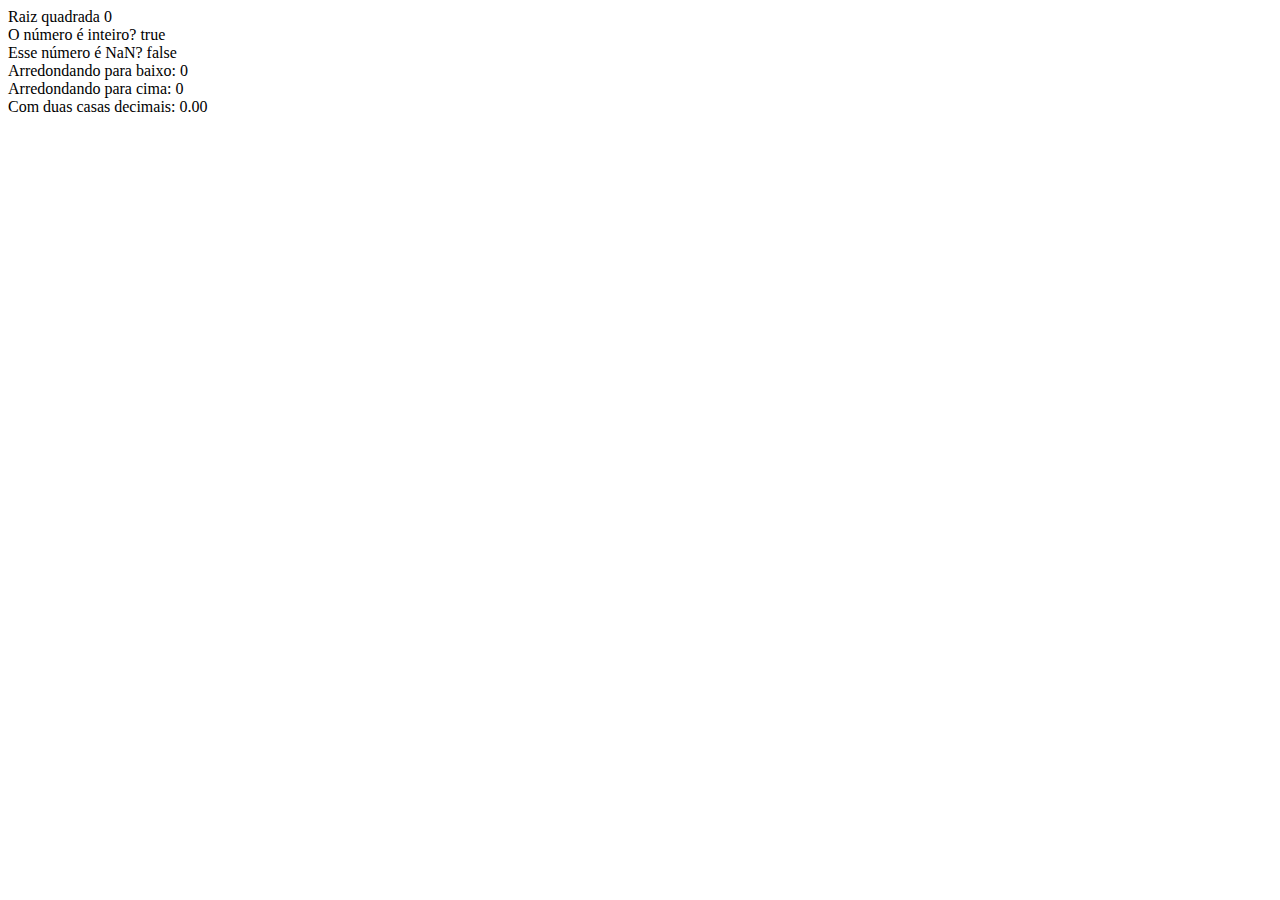
<file: aula16/index.html>
<!DOCTYPE html>
<html lang="pt-br">
<head>
    <meta charset="UTF-8">
    <meta name="viewport" content="width=device-width, initial-scale=1.0">
    <title>Exercício 16</title>
</head>
<body>
    <script>
        const numero = Number(window.prompt('Seu número é: '));
        document.write(`Raiz quadrada ${Math.sqrt(numero)} <br>`);
        document.write(`O número é inteiro? ${Number.isInteger(numero)} <br>`);
        document.write(`Esse número é NaN? ${Number.isNaN(numero)} <br>`);
        document.write(`Arredondando para baixo: ${Math.ceil(numero)} <br>`);
        document.write(`Arredondando para cima: ${Math.floor(numero)} <br>`);
        document.write(`Com duas casas decimais: ${numero.toFixed(2)}`)

    </script>
</body>
</html>
</file>
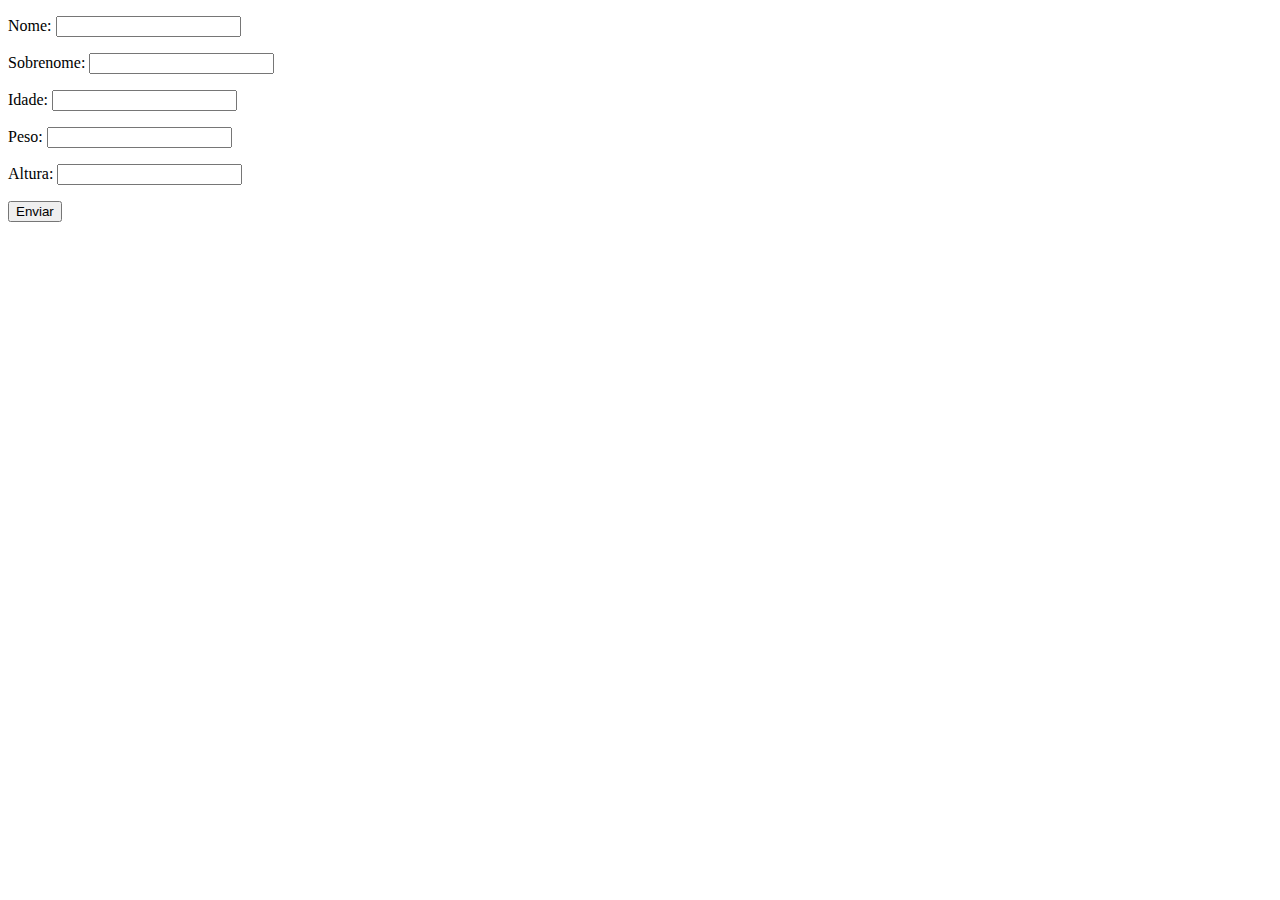
<file: aula20/index.html>
<!DOCTYPE html>
<html lang="pt-br">
<head>
    <meta charset="UTF-8">
    <meta name="viewport" content="width=device-width, initial-scale=1.0">
    <title>Exercícios</title>
</head>
<body>
    <form class="form" action="" method="get">
    <p>Nome: <input type="text" class="nome"></p>
    <p>Sobrenome: <input type="text" class="sobrenome"></p>
    <p>Idade: <input type="text" class="idade"></p>
    <p>Peso: <input type="text" class="peso"></p>
    <p>Altura: <input type="text" class="altura"></p>
        <button>Enviar</button>
    </form>

    <div class="resultado"></div>
    <script src="js/script.js"></script>
</body>
</html>
</file>
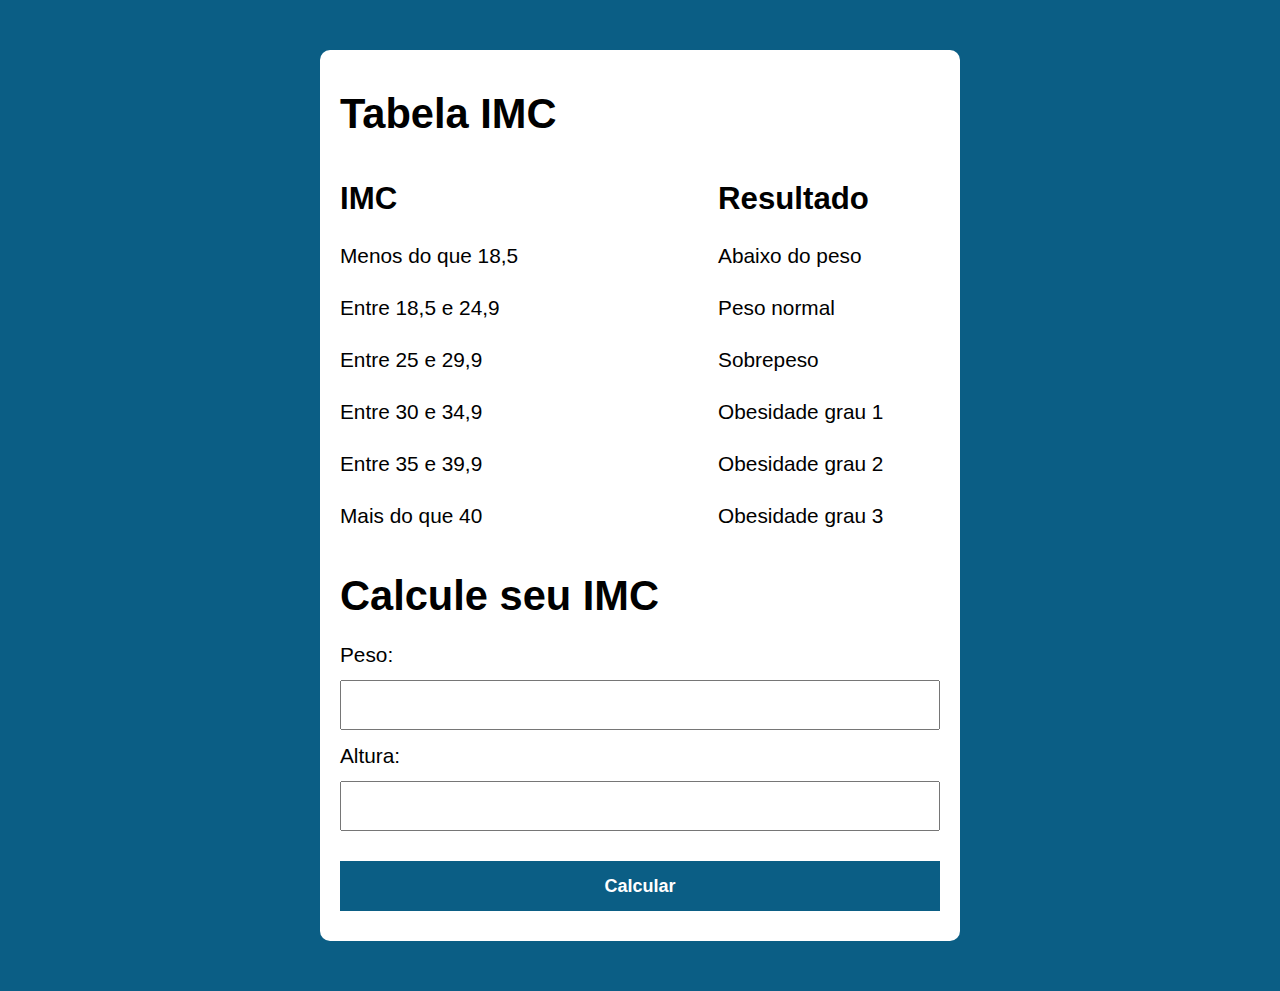
<file: aula24/index.html>
<!DOCTYPE html>
<html lang="pt-BR">
<head>
    <meta charset="UTF-8">
    <meta name="viewport" content="width=device-width, initial-scale=1.0">
    <title>IMC: Cálculo do Índice de Massa Corporal</title>
    <link rel="stylesheet" href="./assets/css/style.css">
</head>
<body>

    <section class="container">
        <h1>Tabela IMC</h1>
        <div class="container-imc">
            <div class="table-imc">
                <h2>IMC</h2>
                <p>Menos do que 18,5</p>
                <p>Entre 18,5 e 24,9</p>
                <p>Entre 25 e 29,9</p>
                <p>Entre 30 e 34,9</p>
                <p>Entre 35 e 39,9</p>
                <p>Mais do que 40</p>
            </div>
            <div class="result-imc">
                <h2>Resultado</h2>
                <p>Abaixo do peso</p>
                <p>Peso normal</p>
                <p>Sobrepeso</p>
                <p>Obesidade grau 1</p>
                <p>Obesidade grau 2</p>
                <p>Obesidade grau 3</p>
            </div>
        </div>
    
        <h1>Calcule seu IMC</h1>
        <form action="/" id="formulario" method="POST">
            <label for="peso">Peso: </label>
            <input type="text" id="peso" name="peso">
            
            <label for="input-teste-1">Altura: </label>
            <input type="text" id="altura" name="altura">

            <button type="submit">Calcular</button>
        </form>

        <div id="resultado"></div>
    </section>
    <script src="./assets/js/main.js"></script>
</body>
</html>
</file>
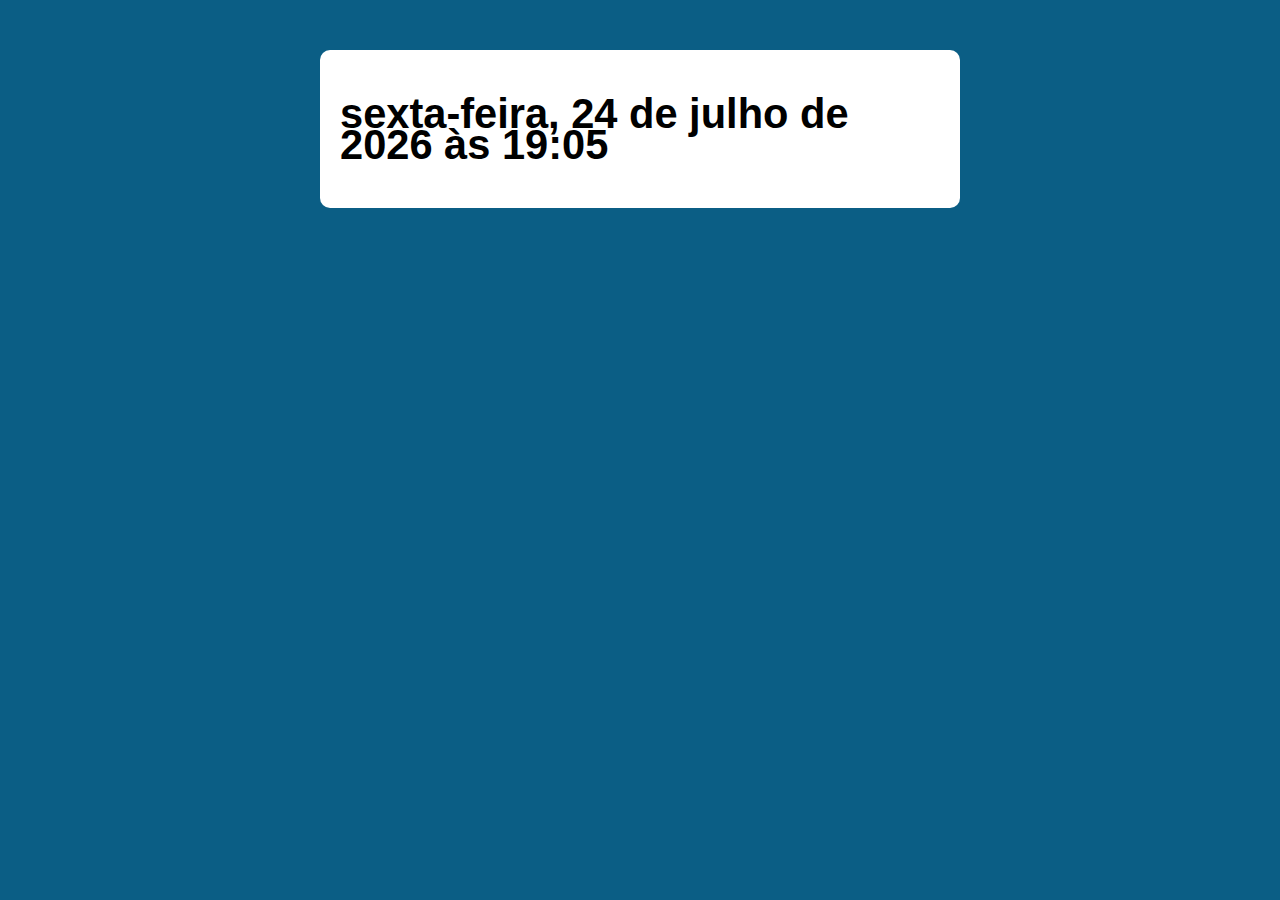
<file: aula28/index.html>
<!DOCTYPE html>
<html lang="pt-BR">
<head>
    <meta charset="UTF-8">
    <meta name="viewport" content="width=device-width, initial-scale=1.0">
    <title>Modelo</title>
    <link rel="stylesheet" href="./assets/css/style.css">
</head>
<body>

    <section class="container">
        <h1>Tabela IMC</h1>
    </section>
    <script src="./assets/js/main.js"></script>
</body>
</html>
</file>
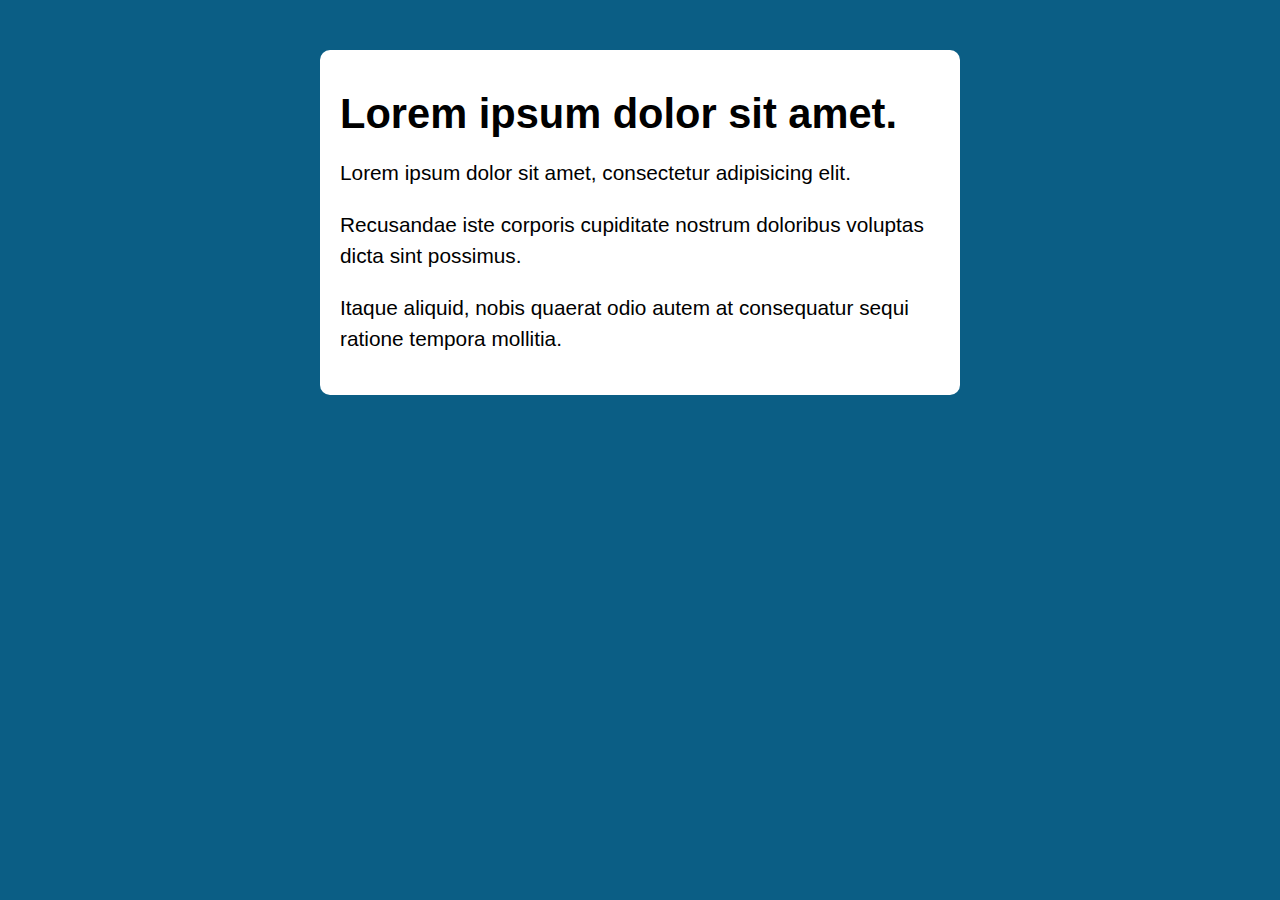
<file: aula35/index.html>
<!DOCTYPE html>
<html lang="pt-BR">
<head>
    <meta charset="UTF-8">
    <meta name="viewport" content="width=device-width, initial-scale=1.0">
    <title>Modelo</title>
    <link rel="stylesheet" href="./assets/css/style.css">
</head>
<body>

    <section class="container">
        <h1>Lorem ipsum dolor sit amet.</h1>

        <div class="paragrafos">
            <p>Lorem ipsum dolor sit amet, consectetur adipisicing elit.</p> 
            <p>Recusandae iste corporis cupiditate nostrum doloribus voluptas dicta sint possimus.</p> 
            <p>Itaque aliquid, nobis quaerat odio autem at consequatur sequi ratione tempora mollitia.</p>
        </div>
    </section>

<script src="assets/js/main.js"></script>
</body>
</html>
</file>
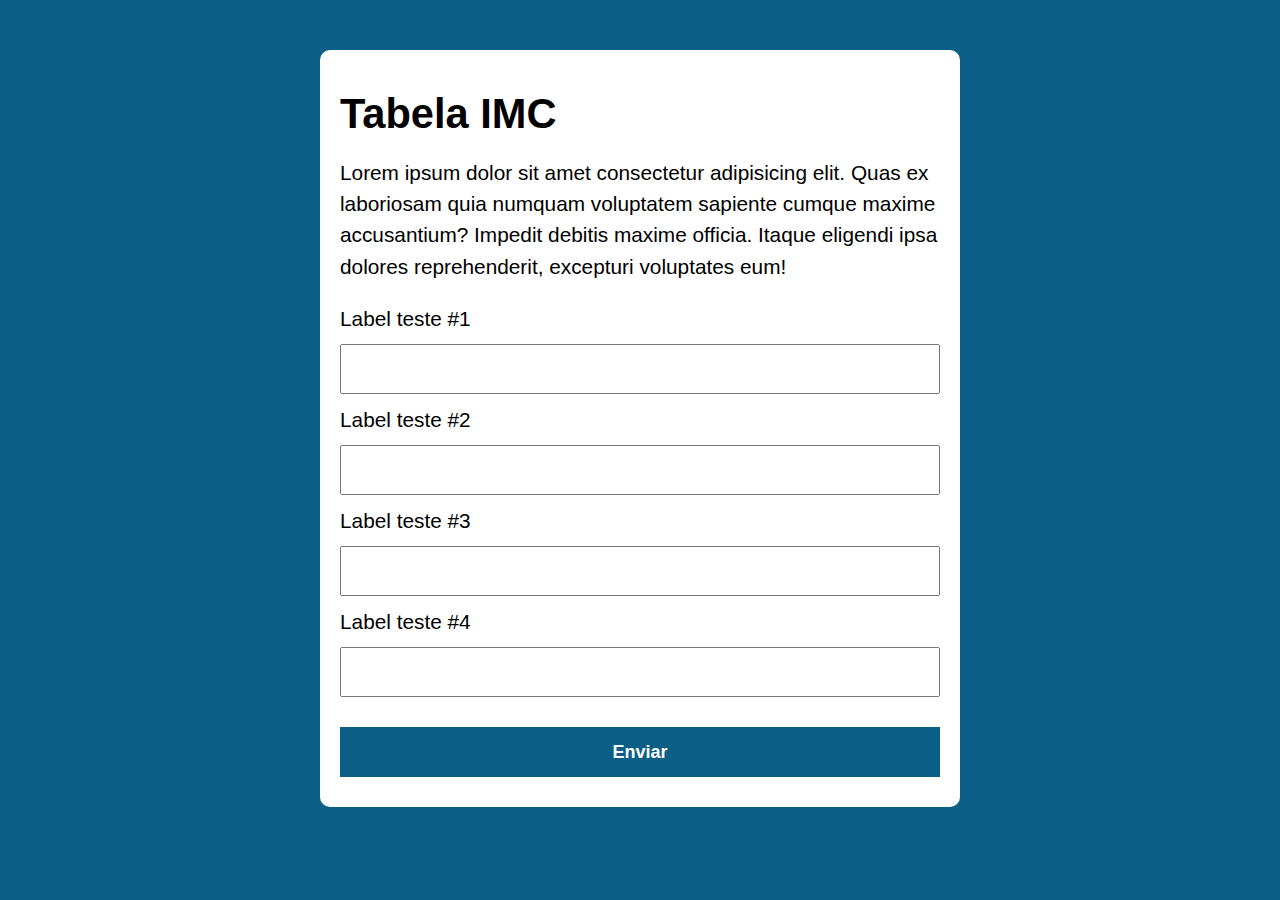
<file: modelo/index.html>
<!DOCTYPE html>
<html lang="pt-BR">
<head>
    <meta charset="UTF-8">
    <meta name="viewport" content="width=device-width, initial-scale=1.0">
    <title>Modelo</title>
    <link rel="stylesheet" href="./assets/css/style.css">
</head>
<body>

    <section class="container">
        <h1>Tabela IMC</h1>
        <p>
            Lorem ipsum dolor sit amet consectetur adipisicing elit. Quas ex laboriosam quia numquam voluptatem sapiente cumque maxime accusantium? Impedit debitis maxime officia. Itaque eligendi ipsa dolores reprehenderit, excepturi voluptates eum!
        </p>

        <form action="">
            <label for="input-teste-1">Label teste #1</label>
            <input type="text" id="input-teste-1">

            <label for="input-teste-1">Label teste #2</label>
            <input type="password" id="input-teste-2">

            <label for="input-teste-1">Label teste #3</label>
            <input type="email" id="input-teste-3">

            <label for="input-teste-1">Label teste #4</label>
            <input type="number" id="input-teste-4">

            <button>Enviar</button>
        </form>
    </section>
    <script src="assets/js/main.js"></script>
</body>
</html>
</file>
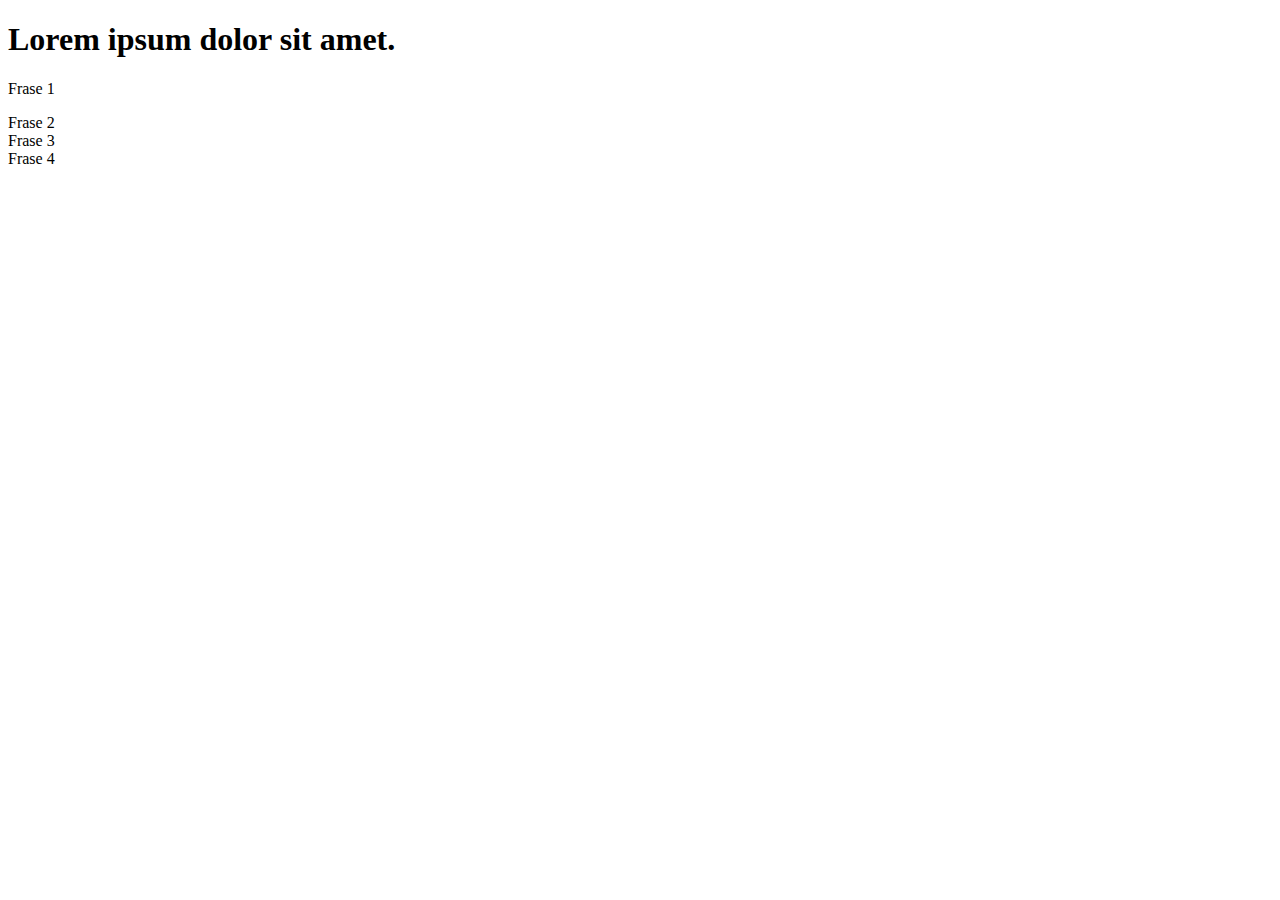
<file: revisao/index.html>
<!DOCTYPE html>
<html lang="pt-br">
<head>
    <meta charset="UTF-8">
    <meta name="viewport" content="width=device-width, initial-scale=1.0">
    <link rel="stylesheet" href="style.css">
    <title>Exercícios DOM</title>
</head>
<body>
    <section class="container">
        <h1>Lorem ipsum dolor sit amet.</h1>
        <!-- AQUI -->
    </section>
    
    <script src="index.js"></script>
</body>
</html>
</file>
<file: aula24/assets/css/style.css>
:root{
    --primary-color: #0b5e85;
    --primary-color-darker: rgb(5, 40, 48);
}

* {
    box-sizing: border-box;
    outline: 0;
}

body{
    margin: 0;
    padding: 0;
    background: var(--primary-color);
    font-family: 'Gill Sans', 'Gill Sans MT', Calibri, 'Trebuchet MS', sans-serif;
    font-size: 1.3em;
    line-height: 1.5em;
}

.container{
    max-width: 640px;
    margin: 50px auto;
    background: #fff;
    padding: 20px;
    border-radius: 10px;
}

form input, form label, form button{
    display: block;
    width: 100%;
    margin-bottom: 10px;
}

form input{
    font-size: 24px;
    height: 50px;
    padding: 0 20px;
}

form input:focus{
    outline: 1px solid var(--primary-color);
}

form button{
    border: none;
    background: var(--primary-color);
    color: white;
    font-size: 18px;
    font-weight: 700;
    height: 50px;
    cursor: pointer;
    margin-top: 30px;
}

form button:hover{
    background: var(--primary-color-darker);
}

.container-imc{
    display: flex;
    gap: 200px;
}

.paragrafo-resultado{
    background: brown;
    padding: 10px 20px;
}
</file>
<file: aula28/assets/css/style.css>
:root{
    --primary-color: #0b5e85;
    --primary-color-darker: rgb(5, 40, 48);
}

* {
    box-sizing: border-box;
    outline: 0;
}

body{
    margin: 0;
    padding: 0;
    background: var(--primary-color);
    font-family: 'Gill Sans', 'Gill Sans MT', Calibri, 'Trebuchet MS', sans-serif;
    font-size: 1.3em;
    line-height: 1.5em;
}

.container{
    max-width: 640px;
    margin: 50px auto;
    background: #fff;
    padding: 20px;
    border-radius: 10px;
}

form input, form label, form button{
    display: block;
    width: 100%;
    margin-bottom: 10px;
}

form input{
    font-size: 24px;
    height: 50px;
    padding: 0 20px;
}

form input:focus{
    outline: 1px solid var(--primary-color);
}

form button{
    border: none;
    background: var(--primary-color);
    color: white;
    font-size: 18px;
    font-weight: 700;
    height: 50px;
    cursor: pointer;
    margin-top: 30px;
}

form button:hover{
    background: var(--primary-color-darker);
}

.container-imc{
    display: flex;
    gap: 200px;
}
</file>
<file: aula35/assets/css/style.css>
:root{
    --primary-color: #0b5e85;
    --primary-color-darker: rgb(5, 40, 48);
}

* {
    box-sizing: border-box;
    outline: 0;
}

body{
    margin: 0;
    padding: 0;
    background: var(--primary-color);
    font-family: 'Gill Sans', 'Gill Sans MT', Calibri, 'Trebuchet MS', sans-serif;
    font-size: 1.3em;
    line-height: 1.5em;
}

.container{
    max-width: 640px;
    margin: 50px auto;
    background: #fff;
    padding: 20px;
    border-radius: 10px;
}

form input, form label, form button{
    display: block;
    width: 100%;
    margin-bottom: 10px;
}

form input{
    font-size: 24px;
    height: 50px;
    padding: 0 20px;
}

form input:focus{
    outline: 1px solid var(--primary-color);
}

form button{
    border: none;
    background: var(--primary-color);
    color: white;
    font-size: 18px;
    font-weight: 700;
    height: 50px;
    cursor: pointer;
    margin-top: 30px;
}

form button:hover{
    background: var(--primary-color-darker);
}

.container-imc{
    display: flex;
    gap: 200px;
}
</file>
<file: modelo/assets/css/style.css>
:root{
    --primary-color: #0b5e85;
    --primary-color-darker: rgb(5, 40, 48);
}

* {
    box-sizing: border-box;
    outline: 0;
}

body{
    margin: 0;
    padding: 0;
    background: var(--primary-color);
    font-family: 'Gill Sans', 'Gill Sans MT', Calibri, 'Trebuchet MS', sans-serif;
    font-size: 1.3em;
    line-height: 1.5em;
}

.container{
    max-width: 640px;
    margin: 50px auto;
    background: #fff;
    padding: 20px;
    border-radius: 10px;
}

form input, form label, form button{
    display: block;
    width: 100%;
    margin-bottom: 10px;
}

form input{
    font-size: 24px;
    height: 50px;
    padding: 0 20px;
}

form input:focus{
    outline: 1px solid var(--primary-color);
}

form button{
    border: none;
    background: var(--primary-color);
    color: white;
    font-size: 18px;
    font-weight: 700;
    height: 50px;
    cursor: pointer;
    margin-top: 30px;
}

form button:hover{
    background: var(--primary-color-darker);
}

.container-imc{
    display: flex;
    gap: 200px;
}
</file>
<file: revisao/style.css>

</file>
